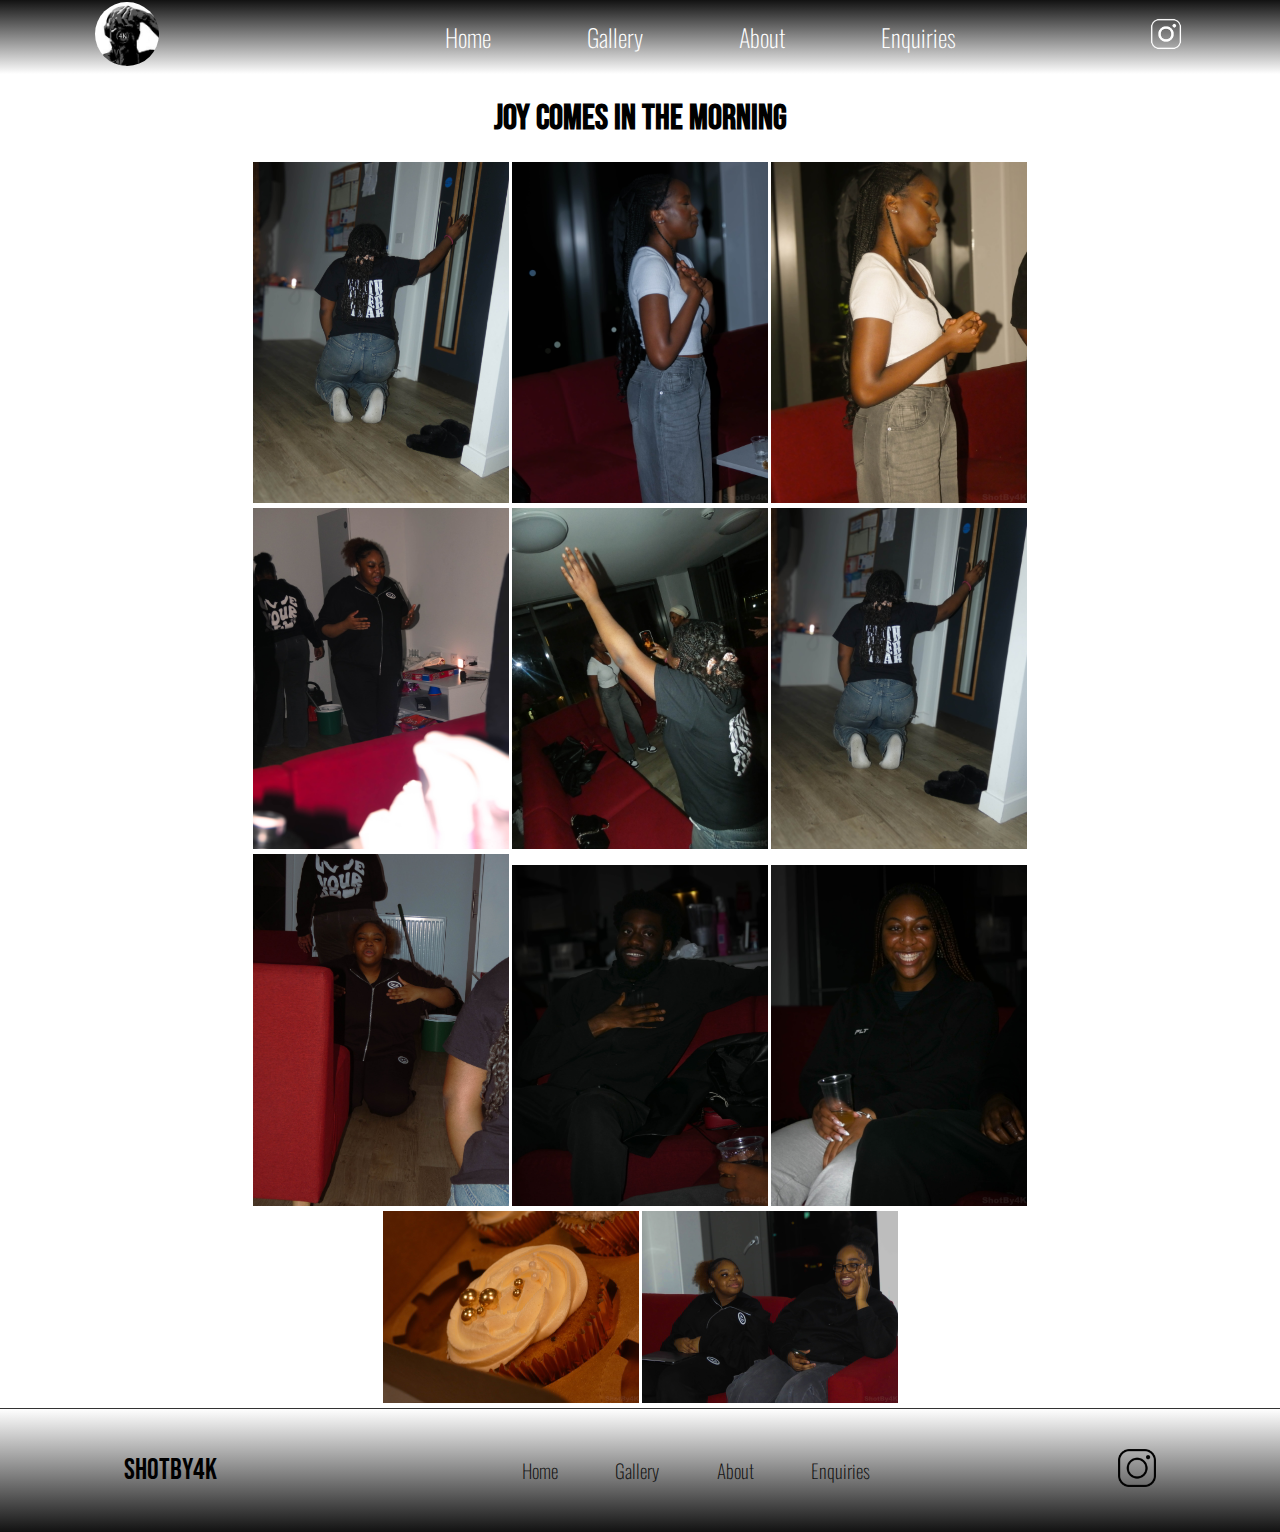
<file: 001.html>
<!DOCTYPE html>
<html lang="en">
<head>
    <meta charset="UTF-8">
    <meta name="description" content="Home page of Shot By 4k's Gallery">
    <meta name="viewport" content="width=device-width, initial-scale=1.0">
    <link rel="stylesheet" href="style.css">
    <script src="script.js" defer></script>
    <title>Shot By 4k</title>
</head>
<body>
    <header class="header-container">
        <a href="index.html"><img class="shotBy4k-img" src="Photos/shot by 4k logo.jpg" alt=""></a>
        <nav class="nav header-nav">
            <ul>
                <li><a href="index.html">Home</a></li>
                <li><a href="gallery.html">Gallery</a></li>
                <li><a href="About.html">About</a></li>
                <li><a href="Enquiries.html">Enquiries</a></li>
            </ul>
        </nav>
        <a href="https://www.instagram.com/shot_.by4k/" target="_blank" ><img class="insta-logo" src="Photos/instagram logo.png" alt=""></a>
    </header>
    <main class="About main-container" >
        <div class="coll-001 header-text">
        <h1>Joy Comes in the morning</h1>
        <img src="Photos/4K Collection/001 Joy comes in the morning/Ambers 19th-40.jpg" alt="">
        <img src="Photos/4K Collection/001 Joy comes in the morning/IMG_0063.JPG" alt="">
        <img src="Photos/4K Collection/001 Joy comes in the morning/IMG_0072.JPG" alt="">
        <img src="Photos/4K Collection/001 Joy comes in the morning/IMG_0084.JPG" alt="">
        <img src="Photos/4K Collection/001 Joy comes in the morning/IMG_0085.jpg" alt="">
        <img src="Photos/4K Collection/001 Joy comes in the morning/IMG_0093.jpg" alt="">
        <img src="Photos/4K Collection/001 Joy comes in the morning/IMG_0094.jpg" alt="">
        <img src="Photos/4K Collection/001 Joy comes in the morning/IMG_0128.JPG" alt="">
        <img src="Photos/4K Collection/001 Joy comes in the morning/IMG_0129.JPG" alt="">
        <img src="Photos/4K Collection/001 Joy comes in the morning/IMG_0099.JPG" alt="">
        <img src="Photos/4K Collection/001 Joy comes in the morning/IMG_0116.jpg" alt="">
    </div>
    </main>
    <footer class="footer-container">
        <h2 class="header-text footer-header">ShotBy4K</h2>
        <nav class="nav footer-nav">
            <ul>
                <li><a href="index.html">Home</a></li>
                <li><a href="gallery.html">Gallery</a></li>
                <li><a href="About.html">About</a></li>
                <li><a href="Enquiries.html">Enquiries</a></li>
            </ul>                 
        </nav>
        <a href="https://www.instagram.com/shot_.by4k/" target="_blank" ><img class="insta-logo insta-footer" src="Photos/insta logo black.png" alt=""></a>
    </footer>
</body>
</html>
</file>
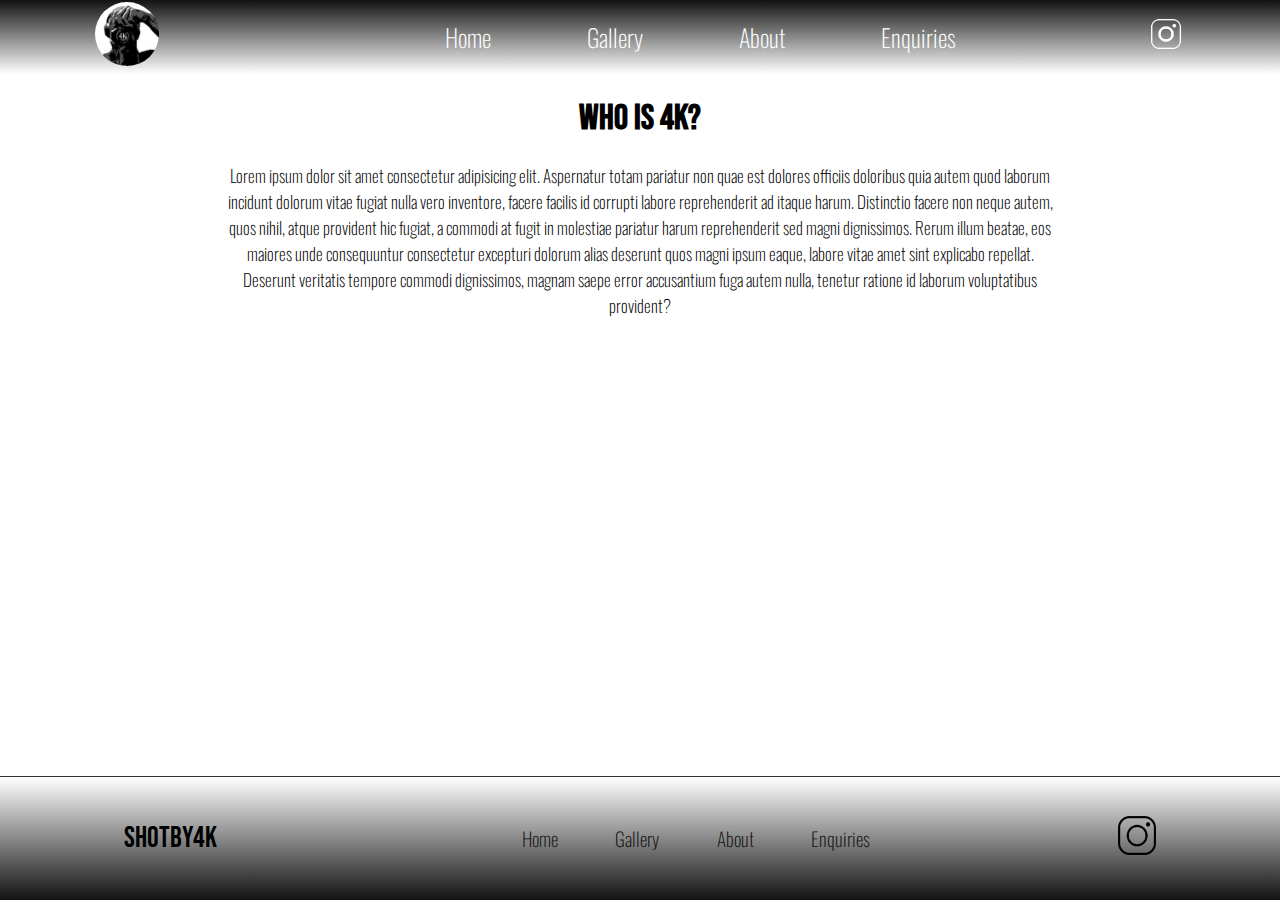
<file: About.html>
<!DOCTYPE html>
<html lang="en">
<head>
    <meta charset="UTF-8">
    <meta name="description" content="Home page of Shot By 4k's Gallery">
    <meta name="viewport" content="width=device-width, initial-scale=1.0">
    <link rel="stylesheet" href="style.css">
    <script src="script.js" defer></script>
    <title>Shot By 4k</title>
</head>
<body>
    <header class="header-container">
        <a href="index.html"><img class="shotBy4k-img" src="Photos/shot by 4k logo.jpg" alt=""></a>
        <nav class="nav header-nav">
            <ul>
                <li><a href="index.html">Home</a></li>
                <li><a href="gallery.html">Gallery</a></li>
                <li><a href="About.html">About</a></li>
                <li><a href="Enquiries.html">Enquiries</a></li>
            </ul>
        </nav>
        <a href="https://www.instagram.com/shot_.by4k/" target="_blank" ><img class="insta-logo" src="Photos/instagram logo.png" alt=""></a>
    </header>
    <main class="About main-container" >
        <h1 class="header-text">Who Is 4K?</h1>
        <p>Lorem ipsum dolor sit amet consectetur adipisicing elit. Aspernatur totam pariatur non quae est dolores officiis doloribus quia autem quod laborum incidunt dolorum vitae fugiat nulla vero inventore, facere facilis id corrupti labore reprehenderit ad itaque harum. Distinctio facere non neque autem, quos nihil, atque provident hic fugiat, a commodi at fugit in molestiae pariatur harum reprehenderit sed magni dignissimos. Rerum illum beatae, eos maiores unde consequuntur consectetur excepturi dolorum alias deserunt quos magni ipsum eaque, labore vitae amet sint explicabo repellat. Deserunt veritatis tempore commodi dignissimos, magnam saepe error accusantium fuga autem nulla, tenetur ratione id laborum voluptatibus provident?</p>
    </main>
    <footer class="footer-container">
        <h2 class="header-text footer-header">ShotBy4K</h2>
        <nav class="nav footer-nav">
            <ul>
                <li><a href="index.html">Home</a></li>
                <li><a href="gallery.html">Gallery</a></li>
                <li><a href="About.html">About</a></li>
                <li><a href="Enquiries.html">Enquiries</a></li>
            </ul>                 
        </nav>
        <a href="https://www.instagram.com/shot_.by4k/" target="_blank" ><img class="insta-logo insta-footer" src="Photos/insta logo black.png" alt=""></a>
    </footer>
</body>
</html>
</file>
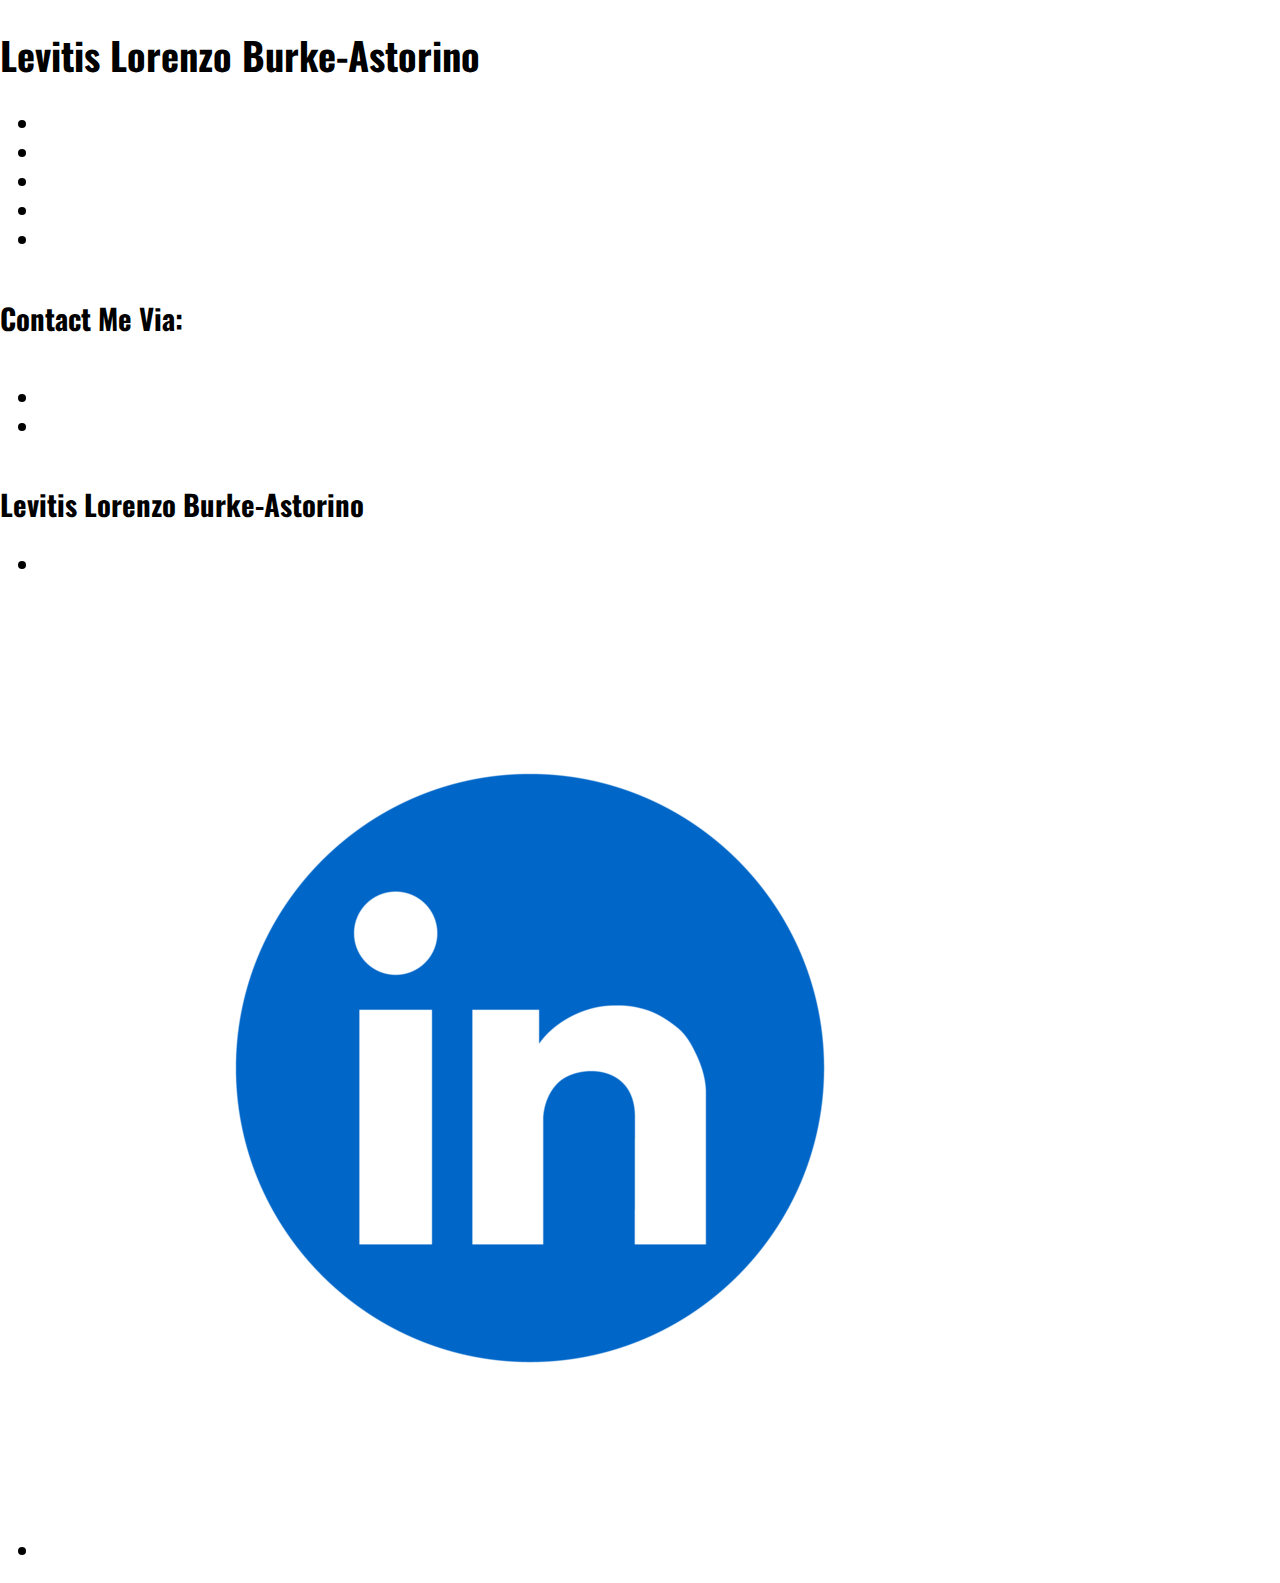
<file: Contact.html>
<!DOCTYPE html>
<html lang="en">
<head>
    <meta charset="UTF-8">
    <meta name="viewport" content="width=device-width, initial-scale=1.0">
    <title>Levitis Burke-Astorino | Contact Me</title>
    <meta name="description" content="Contact page of Levitis Burke-Astorino's blog">
    <link rel="stylesheet" href="style.css">
</head>
<body>
    <header class="header_container">
        <h1 class="my_name">Levitis Lorenzo Burke-Astorino</h1>
        <nav class="nav main_nav"> 
            <ul>
                <li>
                    <a href="index.html">Home</a> 
                    <!-- inbetween the a tags you need to put the text that will become the clickable link to redirect to another website -->
                </li>
                <li>
                    <a href="About.html">About</a> 
                    <!-- inbetween the a tags you need to put the text that will become the clickable link to redirect to another website -->
                </li>
                <li>
                    <a href="Contact.html">Contact Me</a> 
                    <!-- inbetween the a tags you need to put the text that will become the clickable link to redirect to another website -->
                </li>
                <li>
                    <a href="">Sports</a> 
                    <!-- inbetween the a tags you need to put the text that will become the clickable link to redirect to another website -->
                </li>
                <li>
                    <a href="https://www.linkedin.com/in/levi-burke-astorino/" target="_blank">LinkedIn</a> 
                    <!-- inbetween the a tags you need to put the text that will become the clickable link to redirect to another website -->
                </li>
            </ul>
         </nav>
         
    </header>
    <main class="content_main container">
        <header class="section_header_contact">
            <h2 >Contact Me Via:</h2>
        </header>
          <nav class="nav nav_contact">
            <ul>
                <li>
                    <a href="https://www.linkedin.com/in/levi-burke-astorino/" target="_blank">LinkedIn</a>
                </li>
                <li>
                    <a href="mailto:levitisburke@gmail.com" target="_blank">Email</a>
                </li>
            </ul>
        </nav>
    </main>

    <footer class="main_footer">
        <section class="main_footer_container">
            <h2 class="footer_my_name">Levitis Lorenzo Burke-Astorino</h2>
            <nav class="nav footer_nav">
                <ul>
                    <li class="footer_nav_center"> 
                        <a href="index.html">Home</a>
                        <a href="About.html">About</a>
                        <a href="Contact.html">Contact</a>
                        <a href="">Privacy Policy</a>
                        <a href="">Terms & Conditions</a>
                        <a href="">Cookie Policy</a>
                    </li>
                    <li class="footer_nav_linkedin_image">
                        <a href="https://www.linkedin.com/in/levi-burke-astorino/" target="_blank"><img class="linkedin_footer_img" src="images/Linkedin png.webp" alt="LinkedIn"></a>
                    </li>
                </ul>
            </nav>
        </section>
    </footer>
</body>
</html>
</file>
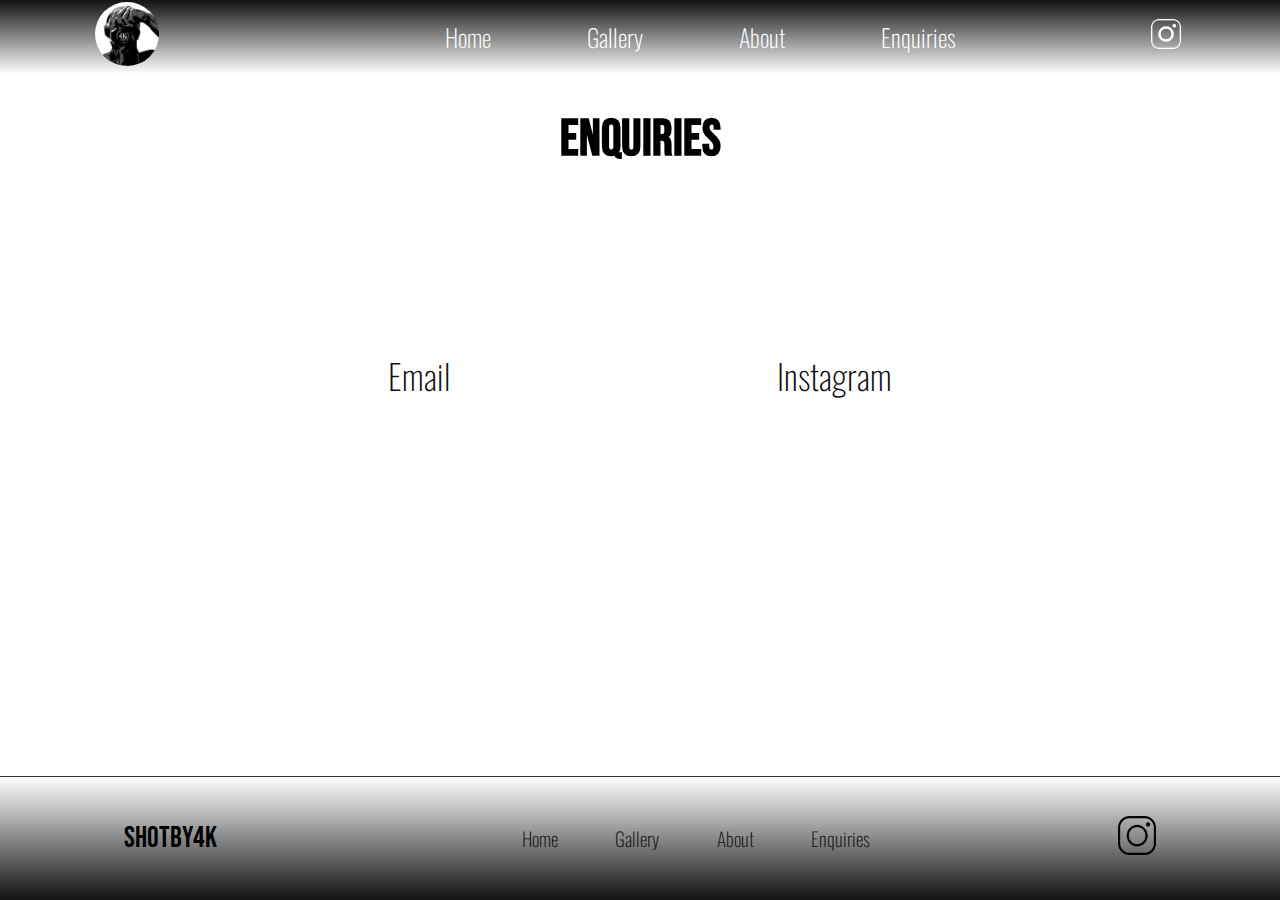
<file: Enquiries.html>
<!DOCTYPE html>
<html lang="en">
<head>
    <meta charset="UTF-8">
    <meta name="description" content="Home page of Shot By 4k's Gallery">
    <meta name="viewport" content="width=device-width, initial-scale=1.0">
    <link rel="stylesheet" href="style.css">
    <script src="script.js" defer></script>
    <title>Shot By 4k</title>
</head>
<body>
    <header class="header-container">
        <a href="index.html"><img class="shotBy4k-img" src="Photos/shot by 4k logo.jpg" alt=""></a>
        <nav class="nav header-nav">
            <ul>
                <li><a href="index.html">Home</a></li>
                <li><a href="gallery.html">Gallery</a></li>
                <li><a href="About.html">About</a></li>
                <li><a href="Enquiries.html">Enquiries</a></li>
            </ul>
        </nav>
        <a href="https://www.instagram.com/shot_.by4k/" target="_blank" ><img class="insta-logo" src="Photos/instagram logo.png" alt=""></a>
    </header>
    <main class="About main-container" >
        <h1 class="header-text enq-header">Enquiries</h1>
        <ul class="enquiries-list">
            <li><a class="enq-email" href="mailto:Shot._by4k@outlook.com">Email</a></li>
            <li><a href="https://ig.me/m/shot_.by4k" target="_blank">Instagram</a></li>
        </ul>
    </main>
    <footer>
        <section class="footer-container">
            <h2 class="header-text footer-header">ShotBy4K</h2>
            <nav class="nav footer-nav">
                <ul>
                    <li><a href="index.html">Home</a></li>
                    <li><a href="gallery.html">Gallery</a></li>
                    <li><a href="About.html">About</a></li>
                    <li><a href="Enquiries.html">Enquiries</a></li>
                </ul>                 
            </nav>
            <a href="https://www.instagram.com/shot_.by4k/" target="_blank" ><img class="insta-logo insta-footer" src="Photos/insta logo black.png" alt=""></a>               
        </section>
    </footer>
</body>
</html>
</file>
<file: style.css>
@import url('https://fonts.googleapis.com/css2?family=Montserrat:ital,wght@0,100..900;1,100..900&family=Roboto:ital,wght@0,100;0,300;0,400;0,500;0,700;0,900;1,100;1,300;1,400;1,500;1,700;1,900&display=swap');
@import url('https://fonts.googleapis.com/css2?family=Bebas+Neue&display=swap');
@import url('https://fonts.googleapis.com/css2?family=Oswald:wght@200..700&display=swap');

 body {
    height: 100%; /* Ensure the body and html take full height of the viewport */
    margin: 0;
    display: flex;
    flex-direction: column; /* Ensure content stacks vertically */
    font-family: "Oswald", sans-serif;
    font-weight: lighter;
    font-size: 1.5vw;
    min-height: 100vh;
}



main {
    flex: 1;
    display: flex;
    flex-direction: column;
    
}


.header-text {
    font-family: "Bebas Neue", sans-serif;
}

.header-container {
    display: flex;
    align-items: center;
    justify-content: space-around;
    
    background-color: #121212;
    background: linear-gradient( #121212, #12121200 )
}

.shotBy4k-img {
    border-radius: 50%;
    width: auto; /* Maintain aspect ratio */
    max-width: 10vw; /* Ensure the image does not exceed the container's width */
    height: auto; /* Maintain aspect ratio */
    max-height: 10vh; /* Set a maximum height relative to viewport height */
    /* Optionally set a specific width for small screens */
    width: 5vw; /* Adjust width to fit within the container */
}

.header-nav ul {
    display: flex;
    padding: 0;
}

.header-nav li {
    display: inline;
    margin-left: 5em;
    position: relative;
    list-style: none;
}

.header-nav a {
    font-family: "Oswald", sans-serif;
    font-size: 1.9vw;
    font-weight: lighter;
}

.header-nav li::after, .footer-nav li::after {
    content: "";
    position: absolute;
    width: 0;
    height: 2px; /* Thickness of the underline */
    background-color: white; /* The white underline color */
    bottom: -2px; /* Positioning just below the text */
    left: 0;
    transition: width 0.4s ease-in-out; /* Smooth sliding effect */
}

.F-nav li:hover::after, .footer-nav li:hover::after {
    width: 100%; /* Expands the underline across the text */
}

.nav a {
    text-decoration: none;
    color: white;
}

.insta-logo {
    width: 3vw;
}

.main-container {
    
    display: flex;
    justify-content: center;
    align-items: center;
    min-height: 50vh; /* Ensure it takes up space, but adjust if needed */
    flex-grow: 1; /* This ensures it fills the remaining height between the header and footer */
    width: 100%;
}




.carousel {
    overflow: hidden; /* Hide anything outside the container */
    position: relative;
    width: 80vw; /* Ensure the container takes full width */
    justify-content: space-between;
    margin: 5vh
}

.carousel ul {
    display: flex;
    transition: transform 0.5s ease-in-out; /* Smooth transition */
    padding: 0;
    margin: 0;
    list-style: none;
    
}

.slide {
    flex: 0 0 33.33%; 
    display: flex;
    justify-content: center;
    align-items: center;
}



.slide img {
    width: 100%; /* Make the image fill the entire slide width */
    height: 35vw; /* Set a fixed height for the images */
    object-fit:cover; /* Ensures the image covers the area without distortion */
}

.carousel-button {
    position: absolute;
    z-index: 2;
    background: none;
    border: none;
    font-size: 170%;
    top: 50%; /* Align the button vertically in relation to the image */
    transform: translateY(-50%); /* Center the button perfectly */
    color: rgba(0, 0, 0, 0.509);
    cursor: pointer;
    border-radius: .25rem;
    padding: 0 .5rem;
    background-color: rgba(0, 0, 0, 0.1);
}


.carousel-button:hover,
.carousel-button:focus {
    color: rgb(0, 0, 0);
    background-color: rgba(255, 255, 255, 0.355);
}

.carousel-button.previous {
    left: 0.5vw;
}
.carousel-button.next {
    right: 0.5vw;
}

.footer-container {
    background: linear-gradient( #12121200, #121212 );
    display: flex;
    align-items: center;
    justify-content: space-around;
    width: 100%;
    position: relative;
    bottom: 0;
    padding: 20px 0;
    margin: 0 auto;
    border-top: #333 solid 1px;
    box-sizing: border-box;
    
}


.footer-header {
    color: rgb(0, 0, 0);
    font-weight: bolder;
    
}

.footer-nav ul {
    display: flex;
    padding: 0;
}

.footer-nav li {
    display: inline;
    margin-left: 3em;
    font-family: "Oswald", sans-serif;
    position: relative;
    list-style: none;
}

.footer-nav li::after {
    content: "";
    position: absolute;
    width: 0;
    height: 2px; /* Thickness of the underline */
    background-color: rgb(0, 0, 0); /* The white underline color */
    bottom: -2px; /* Positioning just below the text */
    left: 0;
    transition: width 0.4s ease-in-out; /* Smooth sliding effect */
}

.footer-nav a {
    color: #121212;
}





.About {
    max-width: 65%;
    text-align: center;
    margin-left: auto;
    margin-right: auto;
    display: block;
    font-size: 0.9em;
    display: block;
}

/*for phone responsiveness*/

@media (max-width: 768px) {
    .header-nav ul {
        flex-direction: column; /* Stack items vertically */
        align-items: center;
    }

    .header-nav li {
        margin-left: 0; /* Remove horizontal margin */
        margin-bottom: 1em; /* Add vertical spacing between items */
    }

    .header-nav a {
        font-size: 4vw; /* Adjust font size for smaller screens */
    }

    .header-container {
        flex-direction: column; /* Stack logo and nav vertically */
    }

    .shotBy4k-img {
        margin-bottom: 1em; /* Add space below logo */
    }
}

@media (max-width: 768px) {
    .carousel {
        width: 95vw; /* Take up more space on small screens */
    }

    .slide {
        flex: 0 0 100%; /* Display one image at a time */
    }

    .slide img {
        height: auto; /* Adjust the height to fit the content */
        max-height: 50vw; /* Limit image height */
    }
}

@media (max-width: 768px) {
    .footer-container {
        flex-direction: column; /* Stack footer content */
        align-items: center;
        padding: 1em 0;
    }

    .footer-nav ul {
        flex-direction: column;
        align-items: center;
    }

    .footer-nav li {
        margin-left: 0;
        margin-bottom: 1em; /* Add space between items */
    }

    .footer-nav a {
        font-size: 3vw; /* Adjust font size */
    }

    .insta-logo {
        width: 7vw; /* Resize Instagram logo for smaller screens */
    }
}

@media (max-width: 768px) {
    .main-container {
        display: flex;
        flex-direction: column;
        align-items: center;
        padding: 1em; /* Add padding on small screens */
    }
}

.enq-header {
    font-size: 4vw;
}

.enquiries-list {
    padding: 0;
    margin: 0;
    display: flex;
    justify-content: space-around;
    align-items: center;
    margin: 20vh 0;
}

.enquiries-list li {
    list-style: none;
}

.enquiries-list a {
    font-size: 2em;
    padding: 0.2em;
    text-decoration: none;
    color: #121212;
}

.enquiries-list a:hover {
    text-decoration: underline;
}

.gallery-grid {
    display: grid;
    grid-template-columns: repeat(auto-fit, minmax(250px, 1fr)); /* Responsive grid layout */
    grid-gap: 15px; /* Space between images */
    padding: 20px;
}

.gallery-item {
    position: relative;
    overflow: hidden;
}

.gallery-item img {
    transition: transform 0.3s ease; /* Smooth transition on hover */
}

.gallery-item:hover img {
    transform: scale(1.1); 
}

.gallery-item .overlay {
    position: absolute;
    top: 0;
    left: 0;
    right: 0;
    bottom: 0;
    background-color: rgba(0, 0, 0, 0.6); /* Dark semi-transparent overlay */
    opacity: 0; /* Start hidden */
    transition: opacity 0.3s ease; /* Fade in effect */
}

.gallery-item .overlay .text {
    color: #fff;
    font-size: 20px;
    font-weight: bold;
    position: absolute;
    top: 50%;
    left: 50%;
    transform: translate(-50%, -50%);
    text-align: center;
    white-space: nowrap; /* Prevent text from wrapping */
}

/* Show overlay on hover */
.gallery-item:hover .overlay {
    opacity: 1; /* Make the overlay visible */
}

@media (max-width: 600px) {
    .gallery-grid {
        grid-template-columns: repeat(auto-fit, minmax(150px, 1fr));
    }
}

.coll-001 img {
    width: 20vw;
    height: auto;
}
</file>
